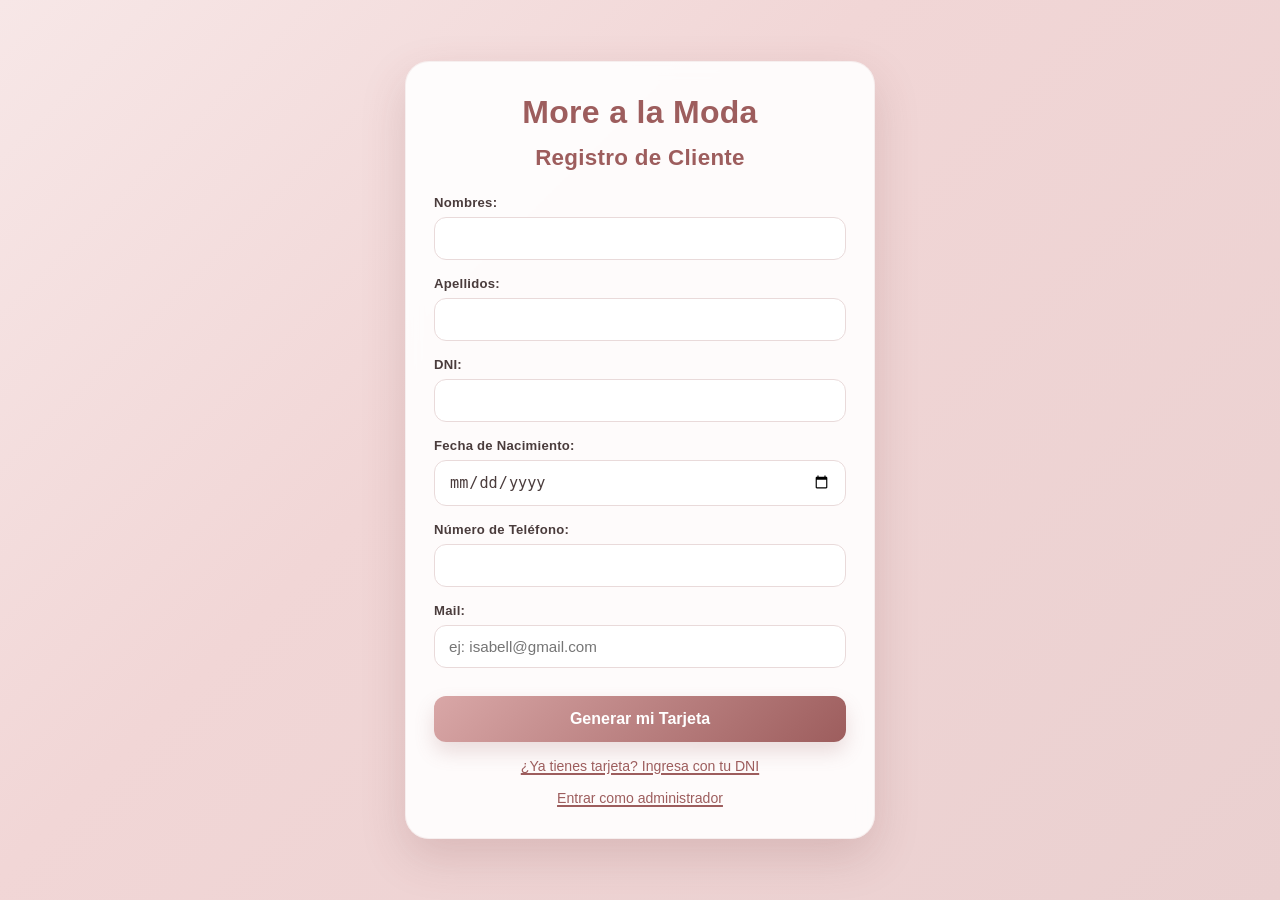
<file: index.html>
<!DOCTYPE html>
<html lang="es">

<head>
    <meta charset="UTF-8">
    <meta name="viewport" content="width=device-width, initial-scale=1.0">
    <title>More a la Moda - Tarjeta de Fidelización</title>
    <style>
        :root {
            --rosa-viejo: #d9a7a7;
            --rosa-oscuro: #9d5d5d;
            --rosa-robusto: #7a3d3d;
            --rojo-labial: #d91d36;
            --blanco: #fffdfd;
            --gris-claro: #f9f2f2;
            --gris-texto: #4a3c3c;
            --gris-suave: #e9dada;
            --sombra: rgba(122, 61, 61, 0.18);
        }

        * {
            box-sizing: border-box;
        }

        body {
            font-family: 'Segoe UI', Tahoma, Geneva, Verdana, sans-serif;
            background: linear-gradient(135deg, #f7e7e7 0%, #f1d6d6 40%, #ead0d0 100%);
            margin: 0;
            padding: 24px;
            display: flex;
            justify-content: center;
            align-items: center;
            min-height: 100vh;
            color: var(--gris-texto);
        }

        .container {
            background: rgba(255, 255, 255, 0.9);
            backdrop-filter: blur(8px);
            padding: 32px 28px;
            border-radius: 24px;
            box-shadow: 0 18px 45px var(--sombra);
            width: 100%;
            max-width: 470px;
            box-sizing: border-box;
            border: 1px solid rgba(157, 93, 93, 0.08);
        }

        h2,
        h3 {
            color: var(--rosa-oscuro);
            text-align: center;
            margin: 0 0 14px;
            letter-spacing: 0.3px;
        }

        h2 {
            font-size: 2rem;
            font-weight: 700;
        }

        h3 {
            font-size: 1.4rem;
            margin-bottom: 24px;
        }

        .form-group {
            margin-bottom: 16px;
        }

        label {
            display: block;
            margin-bottom: 7px;
            color: var(--gris-texto);
            font-weight: 700;
            font-size: 0.82rem;
            letter-spacing: 0.02em;
        }

        input,
        select {
            width: 100%;
            padding: 12px 14px;
            border: 1.5px solid var(--gris-suave);
            border-radius: 12px;
            box-sizing: border-box;
            font-size: 0.95rem;
            background: #fff;
            color: var(--gris-texto);
            transition: border-color 0.2s ease, box-shadow 0.2s ease, transform 0.2s ease;
        }

        input:focus,
        select:focus {
            outline: none;
            border-color: var(--rosa-viejo);
            box-shadow: 0 0 0 4px rgba(217, 167, 167, 0.18);
        }

        button {
            width: 100%;
            padding: 14px 18px;
            background: linear-gradient(135deg, var(--rosa-viejo) 0%, var(--rosa-oscuro) 100%);
            color: white;
            border: none;
            border-radius: 12px;
            font-size: 1rem;
            font-weight: 700;
            cursor: pointer;
            transition: transform 0.2s ease, box-shadow 0.2s ease, filter 0.2s ease;
            margin-top: 12px;
            box-shadow: 0 10px 20px rgba(157, 93, 93, 0.2);
        }

        button:hover {
            filter: brightness(1.03);
            transform: translateY(-1px);
        }

        button:active {
            transform: translateY(0);
        }

        .card {
            background: linear-gradient(135deg, #d9a7a7 0%, #b97a7a 55%, #986d6d 100%);
            color: white;
            padding: 22px 20px 18px;
            border-radius: 18px;
            margin-top: 20px;
            box-shadow: 0 18px 32px rgba(122, 61, 61, 0.18);
            border: 1px solid rgba(255, 255, 255, 0.15);
        }

        .card-header {
            display: flex;
            justify-content: space-between;
            align-items: center;
            border-bottom: 2px solid rgba(255, 255, 255, 0.32);
            padding-bottom: 12px;
            margin-bottom: 16px;
            gap: 12px;
        }

        .card-header h3 {
            color: white;
            font-size: 1.2rem;
            margin: 0;
        }

        .card-header small {
            display: block;
            opacity: 0.9;
            margin-top: 2px;
            font-size: 0.7rem;
            letter-spacing: 0.08em;
            text-transform: uppercase;
        }

        .card-header strong {
            font-size: 0.9rem;
            white-space: nowrap;
        }

        .card p {
            margin: 10px 0;
            font-size: 0.95rem;
        }

        .stamps-container {
            display: flex;
            justify-content: space-between;
            align-items: center;
            margin-top: 24px;
            background: rgba(255, 255, 255, 0.15);
            border: 1px solid rgba(255, 255, 255, 0.15);
            padding: 16px 14px;
            border-radius: 14px;
            gap: 8px;
        }

        .stamp {
            width: 42px;
            height: 42px;
            border: 2px dashed rgba(255, 255, 255, 0.85);
            border-radius: 50%;
            display: flex;
            justify-content: center;
            align-items: center;
            font-size: 1.1rem;
            background: rgba(255, 255, 255, 0.08);
            transition: all 0.2s ease;
        }

        .stamp.active {
            border: 2px solid var(--rojo-labial);
            background: rgba(255, 255, 255, 0.96);
            box-shadow: 0 0 0 3px rgba(217, 29, 54, 0.12);
        }

        .stamp-summary {
            margin: 14px 0 0;
            text-align: center;
            font-size: 0.9rem;
        }

        .hidden {
            display: none;
        }

        .switch-link {
            text-align: center;
            margin-top: 16px;
            font-size: 0.88rem;
            color: var(--rosa-oscuro);
            cursor: pointer;
            text-decoration: underline;
            text-decoration-thickness: 1.5px;
            text-underline-offset: 2px;
        }

        .switch-link:hover {
            color: var(--rosa-robusto);
        }
    </style>
</head>

<body>

    <div class="container">
        <!-- VISTA 1: REGISTRO CLIENTE -->
        <div id="view-register">
            <h2>More a la Moda</h2>
            <h3>Registro de Cliente</h3>
            <form id="form-register">
                <div class="form-group">
                    <label>Nombres:</label>
                    <input type="text" id="reg-nombre" required>
                </div>
                <div class="form-group">
                    <label>Apellidos:</label>
                    <input type="text" id="reg-apellido" required>
                </div>
                <div class="form-group">
                    <label>DNI:</label>
                    <input type="text" id="reg-dni" required>
                </div>
                <div class="form-group">
                    <label>Fecha de Nacimiento:</label>
                    <input type="date" id="reg-nacimiento" required>
                </div>
                <div class="form-group">
                    <label>Número de Teléfono:</label>
                    <input type="tel" id="reg-telefono" required>
                </div>
                <div class="form-group">
                    <label>Mail:</label>
                    <input type="text" id="reg-mail" inputmode="email" placeholder="ej: isabell@gmail.com" required>
                </div>
                <button type="submit">Generar mi Tarjeta</button>
            </form>
            <div class="switch-link" onclick="showView('view-login')">¿Ya tienes tarjeta? Ingresa con tu DNI</div>
            <div class="switch-link" onclick="showView('view-admin')">Entrar como administrador</div>
        </div>

        <!-- VISTA 2: LOGIN CLIENTE (POR DNI) -->
        <div id="view-login" class="hidden">
            <h2>More a la Moda</h2>
            <h3>Consultar mi Tarjeta</h3>
            <div class="form-group">
                <label>Ingresa tu DNI:</label>
                <input type="text" id="login-dni">
            </div>
            <button onclick="consultarCliente()">Ver Tarjeta</button>
            <div class="switch-link" onclick="showView('view-register')">Registrarse por primera vez</div>
        </div>

        <!-- VISTA 3: TARJETA VIRTUAL DEL CLIENTE -->
        <div id="view-card" class="hidden">
            <div class="card">
                <div class="card-header">
                    <div>
                        <h3 style="margin:0; color:white;">More a la Moda</h3>
                        <small>Tarjeta de Fidelización</small>
                    </div>
                    <div><strong>N°: <span id="card-num">------</span></strong></div>
                </div>
                <div>
                    <p><strong>Cliente:</strong> <span id="card-nombre-completo"></span></p>
                    <p><strong>DNI:</strong> <span id="card-dni"></span></p>
                </div>
                <div class="stamps-container">
                    <div class="stamp" id="s1"></div>
                    <div class="stamp" id="s2"></div>
                    <div class="stamp" id="s3"></div>
                    <div class="stamp" id="s4"></div>
                    <div class="stamp" id="s5"></div>
                </div>
                <p class="stamp-summary"><strong>Sellos acumulados:</strong> <span id="card-total-sellos">0 de 5</span>
                </p>
                <p><strong>Descuentos obtenidos:</strong> <span id="card-descuentos">0</span></p>
                <p><strong>Última fecha de compra:</strong> <span id="card-ultima-compra">Sin compras registradas</span>
                </p>
            </div>
            <button onclick="showView('view-login')" style="background-color: #666;">Volver</button>
        </div>

        <!-- VISTA 4: PANEL ADMINISTRADOR -->
        <div id="view-admin" class="hidden">
            <h2>Panel de Administrador</h2>
            <div id="admin-login-box">
                <div class="form-group">
                    <label for="admin-dni">DNI:</label>
                    <input type="text" id="admin-dni" inputmode="numeric" autocomplete="username" required>
                </div>
                <div class="form-group">
                    <label for="admin-pass">Contraseña:</label>
                    <input type="password" id="admin-pass" autocomplete="current-password" required>
                </div>
                <button onclick="verificarAdmin()">Ingresar</button>
            </div>
            <div id="admin-panel-box" class="hidden">
                <h3>Otorgar Sellos</h3>
                <div class="form-group">
                    <label for="admin-buscar-dni">Buscar cliente por DNI:</label>
                    <input type="search" id="admin-buscar-dni" inputmode="numeric" autocomplete="off"
                        placeholder="Escribe el DNI">
                </div>
                <div class="form-group">
                    <label for="admin-cliente">Selecciona el cliente:</label>
                    <select id="admin-cliente">
                        <option value="">Cargando clientes...</option>
                    </select>
                </div>
                <div id="admin-estampas">
                    <p id="admin-sello-cliente">Elige un cliente para ver sus estampas.</p>
                    <div class="stamps-container" role="group" aria-label="Estampas del cliente">
                        <div class="stamp" id="admin-s1"></div>
                        <div class="stamp" id="admin-s2"></div>
                        <div class="stamp" id="admin-s3"></div>
                        <div class="stamp" id="admin-s4"></div>
                        <div class="stamp" id="admin-s5"></div>
                    </div>
                    <p class="stamp-summary"><strong>Sellos acumulados:</strong> <span id="admin-total-sellos">0 de
                            5</span></p>
                    <p><strong>Descuentos obtenidos:</strong> <span id="admin-descuentos">0</span></p>
                    <p><strong>Última fecha de compra:</strong> <span id="admin-ultima-compra">Sin compras
                            registradas</span></p>
                </div>
                <button id="admin-agregar-sello" onclick="guardarSello()">Agregar siguiente estampado</button>
                <p id="admin-sello-mensaje" class="hidden" role="status" aria-live="polite"></p>
            </div>
            <div class="switch-link" onclick="showView('view-register')">Cerrar sesión / Volver</div>
        </div>
    </div>

    <script>
        const URL_API = 'https://script.google.com/macros/s/AKfycbwPDgBZFTWc6-x6RL-JljXI58GcvlplTe2RmiU0BYxi1X2SBGFINT8YmhgzHduPCyv4/exec';
        const URL_TARJETA_PUBLICA = '';
        const STORAGE_KEY = 'more_a_la_moda_clientes';
        const TOTAL_SELLOS = 5;
        let dniAdminSesion = '';
        let claveAdminSesion = '';
        let clientesAdmin = [];

        function obtenerUrlTarjeta() {
            if (URL_TARJETA_PUBLICA.trim()) {
                return URL_TARJETA_PUBLICA.trim();
            }

            if (window.location.protocol !== 'http:' && window.location.protocol !== 'https:') {
                return '';
            }

            const url = new URL(window.location.href);
            url.search = '';
            url.hash = '';
            return url.toString();
        }

        function getLocalClientes() {
            const datos = localStorage.getItem(STORAGE_KEY);
            return datos ? JSON.parse(datos) : [];
        }

        function saveLocalClientes(clientes) {
            localStorage.setItem(STORAGE_KEY, JSON.stringify(clientes));
        }

        function getLocalClienteByDni(dni) {
            return getLocalClientes().find(cliente => String(cliente.dni) === String(dni));
        }

        function generateLocalClientNumber() {
            const clientes = getLocalClientes();
            let numero = '';
            do {
                numero = String(Math.floor(100000 + Math.random() * 900000));
            } while (clientes.some(cliente => cliente.numeroCliente === numero));
            return numero;
        }

        function registrarLocalCliente(payload) {
            const clientes = getLocalClientes();
            const dni = String(payload.dni || '').trim();

            if (clientes.some(cliente => String(cliente.dni) === dni)) {
                return { success: false, message: 'El DNI ya se encuentra registrado.' };
            }

            const nuevoCliente = {
                numeroCliente: generateLocalClientNumber(),
                nombre: String(payload.nombre || '').trim(),
                apellido: String(payload.apellido || '').trim(),
                dni: dni,
                nacimiento: payload.nacimiento || '',
                telefono: String(payload.telefono || '').trim(),
                mail: String(payload.mail || '').trim(),
                sellos: [0, 0, 0, 0, 0]
            };

            clientes.push(nuevoCliente);
            saveLocalClientes(clientes);
            return { success: true, cliente: nuevoCliente, emailEnviado: false };
        }

        function consultarLocalCliente(dni) {
            const cliente = getLocalClienteByDni(dni);
            return cliente ? { success: true, cliente } : { success: false, message: 'Cliente no encontrado' };
        }

        function actualizarLocalSello(dni) {
            const clientes = getLocalClientes();
            const index = clientes.findIndex(cliente => String(cliente.dni) === String(dni));

            if (index === -1) {
                return { success: false, message: 'Cliente no encontrado' };
            }

            const cliente = clientes[index];
            const siguienteSello = cliente.sellos.findIndex(sello =>
                !(sello === true || String(sello).toLowerCase() === 'true' || Number(sello) === 1)
            );

            if (siguienteSello === -1) {
                return { success: true, completo: true, estampaAgregada: false, cliente };
            }

            cliente.sellos[siguienteSello] = 1;
            saveLocalClientes(clientes);
            return {
                success: true,
                completo: siguienteSello + 1 === TOTAL_SELLOS,
                estampaAgregada: true,
                emailEnviado: false,
                cliente
            };
        }

        function showView(viewId) {
            document.getElementById('view-register').classList.add('hidden');
            document.getElementById('view-login').classList.add('hidden');
            document.getElementById('view-card').classList.add('hidden');
            document.getElementById('view-admin').classList.add('hidden');
            document.getElementById(viewId).classList.remove('hidden');

            if (viewId === 'view-admin') {
                dniAdminSesion = '';
                claveAdminSesion = '';
                clientesAdmin = [];
                document.getElementById('admin-login-box').classList.remove('hidden');
                document.getElementById('admin-panel-box').classList.add('hidden');
                document.getElementById('admin-dni').value = '';
                document.getElementById('admin-pass').value = '';
                document.getElementById('admin-buscar-dni').value = '';
                document.getElementById('admin-cliente').innerHTML = '<option value="">Inicia sesión para cargar clientes</option>';
                document.getElementById('admin-sello-cliente').textContent = 'Elige un cliente para ver sus estampas.';
                mostrarSellosAdmin([]);
                document.getElementById('admin-sello-mensaje').classList.add('hidden');
                document.getElementById('admin-sello-mensaje').textContent = '';
            }
        }

        function mostrarTarjeta(cliente) {
            if (!cliente) return;

            document.getElementById('card-num').innerText = cliente.numeroCliente || '------';
            document.getElementById('card-nombre-completo').innerText = (cliente.nombre || '') + ' ' + (cliente.apellido || '');
            document.getElementById('card-dni').innerText = cliente.dni || '';

            let totalSellos = 0;
            for (let i = 1; i <= 5; i++) {
                const stampEl = document.getElementById('s' + i);
                const valorSello = cliente.sellos?.[i - 1];
                const activo = valorSello === true || String(valorSello).toLowerCase() === 'true' || Number(valorSello) === 1;
                stampEl.classList.toggle('active', activo);
                stampEl.textContent = activo ? '💋' : '';
                if (activo) totalSellos++;
            }

            document.getElementById('card-total-sellos').innerText = `${totalSellos} de 5`;
            document.getElementById('card-descuentos').textContent = cliente.descuentosObtenidos || 0;
            document.getElementById('card-ultima-compra').textContent = formatearFechaCompra(cliente.ultimaCompra);
            showView('view-card');
        }

        function formatearFechaCompra(valor) {
            if (!valor) return 'Sin compras registradas';
            const fecha = new Date(valor);
            if (Number.isNaN(fecha.getTime())) return String(valor);
            return new Intl.DateTimeFormat('es-AR', { dateStyle: 'medium' }).format(fecha);
        }

        function mostrarSellosAdmin(sellos) {
            let totalSellos = 0;
            for (let i = 1; i <= TOTAL_SELLOS; i++) {
                const stampEl = document.getElementById('admin-s' + i);
                const valorSello = sellos?.[i - 1];
                const activo = valorSello === true || String(valorSello).toLowerCase() === 'true' || Number(valorSello) === 1;
                stampEl.classList.toggle('active', activo);
                stampEl.textContent = activo ? '💋' : '';
                stampEl.setAttribute('aria-label', `Estampa ${i}: ${activo ? 'sumada' : 'pendiente'}`);
                if (activo) totalSellos++;
            }

            document.getElementById('admin-total-sellos').textContent = `${totalSellos} de ${TOTAL_SELLOS}`;
        }

        function mostrarSellosClienteSeleccionado() {
            const numeroCliente = document.getElementById('admin-cliente').value;
            const cliente = clientesAdmin.find(item => item.numeroCliente === numeroCliente);
            document.getElementById('admin-sello-cliente').textContent = cliente
                ? `Estampas de ${cliente.nombre} ${cliente.apellido} · N° ${cliente.numeroCliente}`
                : 'Elige un cliente para ver sus estampas.';
            mostrarSellosAdmin(cliente ? cliente.sellos : []);
            document.getElementById('admin-descuentos').textContent = cliente ? cliente.descuentosObtenidos || 0 : '0';
            document.getElementById('admin-ultima-compra').textContent = formatearFechaCompra(cliente && cliente.ultimaCompra);
        }

        function filtrarClientesAdmin() {
            const busqueda = document.getElementById('admin-buscar-dni').value.trim();
            const selector = document.getElementById('admin-cliente');
            const coincidencias = clientesAdmin.filter(cliente => String(cliente.dni || '').includes(busqueda));

            selector.innerHTML = `<option value="">${coincidencias.length ? 'Selecciona un cliente' : 'No hay clientes con ese DNI'}</option>`;
            coincidencias.forEach(cliente => {
                const option = document.createElement('option');
                option.value = cliente.numeroCliente;
                option.textContent = `${cliente.apellido}, ${cliente.nombre} · DNI ${cliente.dni} · N° ${cliente.numeroCliente}`;
                selector.appendChild(option);
            });

            const coincidenciaExacta = coincidencias.filter(cliente => String(cliente.dni || '') === busqueda);
            if (busqueda && coincidenciaExacta.length === 1) {
                selector.value = coincidenciaExacta[0].numeroCliente;
            }
            mostrarSellosClienteSeleccionado();
        }

        async function registrarClienteConFallback(payload) {
            if (!URL_API || !URL_API.startsWith('http')) {
                return registrarLocalCliente(payload);
            }

            try {
                const response = await fetch(URL_API, {
                    method: 'POST',
                    headers: { 'Content-Type': 'text/plain;charset=utf-8' },
                    body: JSON.stringify(payload)
                });

                if (!response.ok) {
                    throw new Error('HTTP no OK');
                }

                const data = await response.json();
                return data;
            } catch (error) {
                console.warn('Fallo en Google Sheets, usando almacenamiento local:', error);
                return registrarLocalCliente(payload);
            }
        }

        async function consultarClienteConFallback(dni) {
            if (!URL_API || !URL_API.startsWith('http')) {
                return consultarLocalCliente(dni);
            }

            try {
                const response = await fetch(`${URL_API}?accion=consultar&dni=${encodeURIComponent(dni)}`);
                if (!response.ok) {
                    throw new Error('HTTP no OK');
                }

                const data = await response.json();
                return data;
            } catch (error) {
                console.warn('Fallo al consultar Google Sheets, usando almacenamiento local:', error);
                return consultarLocalCliente(dni);
            }
        }

        async function solicitarAdmin(payload) {
            const response = await fetch(URL_API, {
                method: 'POST',
                headers: { 'Content-Type': 'text/plain;charset=utf-8' },
                body: JSON.stringify(payload)
            });

            if (!response.ok) {
                throw new Error('No se pudo conectar con el servidor.');
            }

            return response.json();
        }

        document.getElementById('form-register').addEventListener('submit', async function (e) {
            e.preventDefault();

            const payload = {
                accion: 'registrar',
                nombre: document.getElementById('reg-nombre').value.trim(),
                apellido: document.getElementById('reg-apellido').value.trim(),
                dni: document.getElementById('reg-dni').value.trim(),
                nacimiento: document.getElementById('reg-nacimiento').value,
                telefono: document.getElementById('reg-telefono').value.trim(),
                mail: document.getElementById('reg-mail').value.trim(),
                urlTarjeta: obtenerUrlTarjeta()
            };

            const data = await registrarClienteConFallback(payload);

            if (data.success) {
                let mensaje = '¡Registro exitoso! Tu tarjeta ha sido creada.';
                if (data.emailEnviado === true) {
                    mensaje += ' Te enviamos un correo de bienvenida.';
                    if (data.enlaceIncluido === false) {
                        mensaje += ' Falta configurar la URL pública para incluir el enlace a la tarjeta.';
                    }
                } else if (data.emailEnviado === false) {
                    mensaje += ' No se pudo enviar el correo de bienvenida.';
                }
                alert(mensaje);
                mostrarTarjeta(data.cliente);
                this.reset();
            } else {
                alert('Error: ' + (data.message || 'No se pudo registrar'));
            }
        });

        async function consultarCliente() {
            const dni = document.getElementById('login-dni').value.trim();
            if (!dni) {
                alert('Por favor ingresa tu DNI');
                return;
            }

            const data = await consultarClienteConFallback(dni);

            if (data.success) {
                mostrarTarjeta(data.cliente);
            } else {
                alert('Cliente no encontrado con ese DNI.');
            }
        }

        async function verificarAdmin() {
            const dni = document.getElementById('admin-dni').value.trim();
            const clave = document.getElementById('admin-pass').value;

            if (!dni || !clave) {
                alert('Ingresa el DNI y la contraseña de administrador.');
                return;
            }

            try {
                const data = await solicitarAdmin({ accion: 'listarClientesAdmin', dniAdmin: dni, claveAdmin: clave });
                if (!data.success) {
                    throw new Error(data.message || 'No se pudo validar el acceso.');
                }

                dniAdminSesion = dni;
                claveAdminSesion = clave;
                clientesAdmin = data.clientes;
                const selector = document.getElementById('admin-cliente');
                selector.onchange = mostrarSellosClienteSeleccionado;
                document.getElementById('admin-buscar-dni').oninput = filtrarClientesAdmin;

                document.getElementById('admin-login-box').classList.add('hidden');
                document.getElementById('admin-panel-box').classList.remove('hidden');
                document.getElementById('admin-sello-mensaje').classList.add('hidden');
                filtrarClientesAdmin();
            } catch (error) {
                alert(error.message || 'No se pudo validar el acceso.');
            }
        }

        async function guardarSello() {
            const selector = document.getElementById('admin-cliente');
            const numeroCliente = selector.value;
            const mensaje = document.getElementById('admin-sello-mensaje');

            if (!numeroCliente) {
                alert('Selecciona un cliente.');
                return;
            }

            let data;
            const botonAgregar = document.getElementById('admin-agregar-sello');
            botonAgregar.disabled = true;
            try {
                data = await solicitarAdmin({
                    accion: 'actualizarSello',
                    numeroCliente,
                    dniAdmin: dniAdminSesion,
                    claveAdmin: claveAdminSesion,
                    urlTarjeta: obtenerUrlTarjeta()
                });
            } catch (error) {
                alert(error.message || 'No se pudo actualizar el sello.');
                return;
            } finally {
                botonAgregar.disabled = false;
            }

            if (data.success) {
                const clienteActual = clientesAdmin.find(cliente => cliente.numeroCliente === numeroCliente);
                if (clienteActual) {
                    clienteActual.sellos = data.cliente.sellos;
                    clienteActual.descuentosObtenidos = data.cliente.descuentosObtenidos;
                    clienteActual.ultimaCompra = data.cliente.ultimaCompra;
                }
                mostrarSellosClienteSeleccionado();

                const totalSellos = data.cliente.sellos.filter(sello =>
                    sello === true || String(sello).toLowerCase() === 'true' || Number(sello) === 1
                ).length;
                if (data.descuentoAcreditado) {
                    mensaje.textContent = `¡Descuento del 10% acreditado! Se reiniciaron las estampas para comenzar un nuevo ciclo. Descuentos acumulados: ${data.cliente.descuentosObtenidos}.`;
                } else if (data.estampaAgregada === false && data.completo) {
                    mensaje.textContent = `Este cliente ya tiene la totalidad de los ${TOTAL_SELLOS} estampados de labios.`;
                } else {
                    mensaje.textContent = `Estampado agregado. El cliente tiene ${totalSellos} de ${TOTAL_SELLOS}.`;
                }
                if (data.emailEnviado === true) {
                    mensaje.textContent += data.descuentoAcreditado
                        ? ' Se envió el correo de felicitación.'
                        : ' Se envió un correo al cliente.';
                    if (data.enlaceIncluido === false) {
                        mensaje.textContent += ' Falta configurar la URL pública para incluir el enlace.';
                    }
                } else if (data.emailEnviado === false) {
                    mensaje.textContent += ' No se pudo enviar el correo al cliente.';
                } else {
                    mensaje.textContent += ' El servidor no informó el estado del correo; revisa el despliegue de Apps Script.';
                }
                mensaje.classList.remove('hidden');
            } else {
                alert('No se pudo actualizar: ' + (data.message || 'Cliente no encontrado'));
            }
        }
    </script>
</body>

</html>
</file>
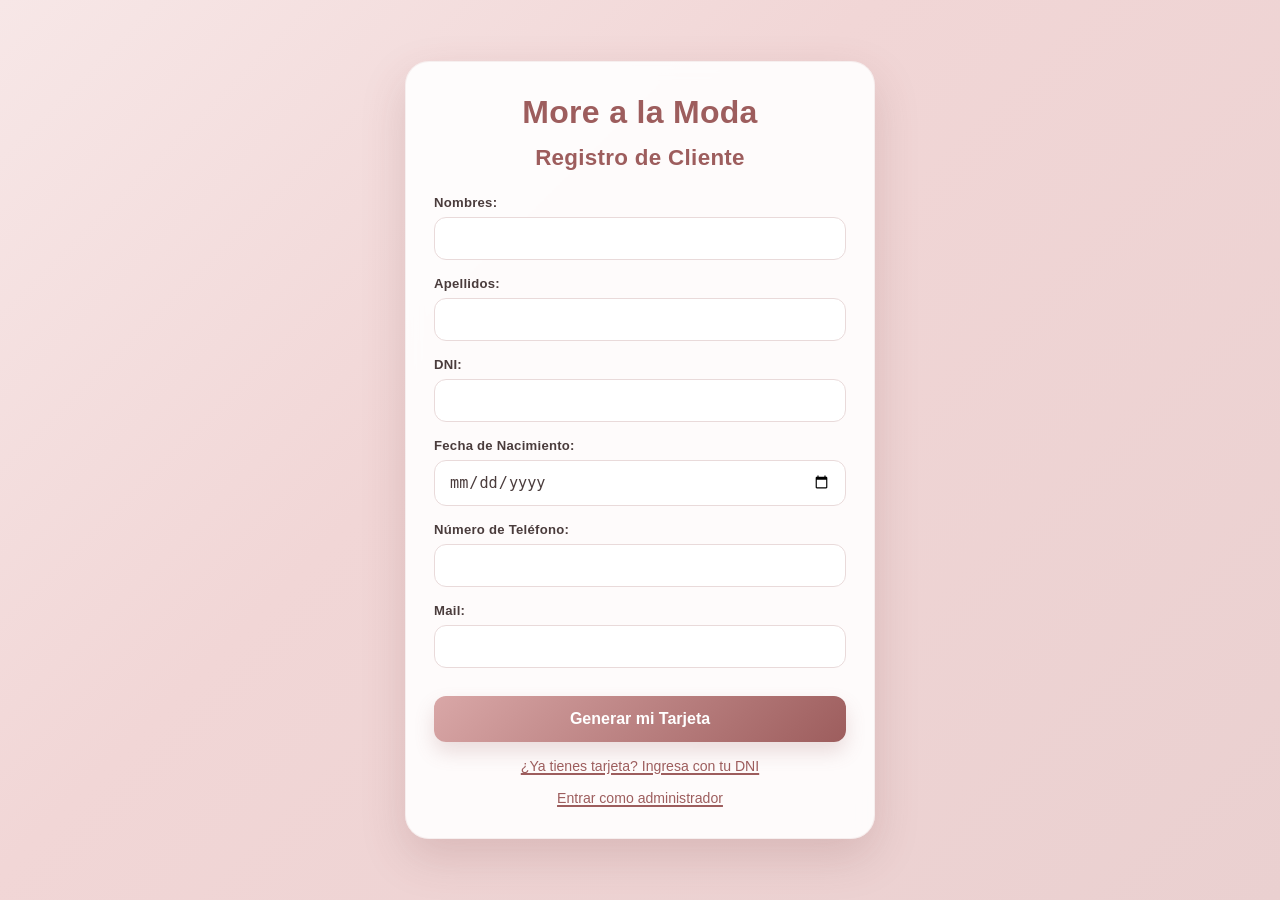
<file: fidelizacion-cliente/index.html>
<!DOCTYPE html>
<html lang="es">

<head>
    <meta charset="UTF-8">
    <meta name="viewport" content="width=device-width, initial-scale=1.0">
    <title>More a la Moda - Tarjeta de Fidelización</title>
    <style>
        :root {
            --rosa-viejo: #d9a7a7;
            --rosa-oscuro: #9d5d5d;
            --rosa-robusto: #7a3d3d;
            --rojo-labial: #d91d36;
            --blanco: #fffdfd;
            --gris-claro: #f9f2f2;
            --gris-texto: #4a3c3c;
            --gris-suave: #e9dada;
            --sombra: rgba(122, 61, 61, 0.18);
        }

        * {
            box-sizing: border-box;
        }

        body {
            font-family: 'Segoe UI', Tahoma, Geneva, Verdana, sans-serif;
            background: linear-gradient(135deg, #f7e7e7 0%, #f1d6d6 40%, #ead0d0 100%);
            margin: 0;
            padding: 24px;
            display: flex;
            justify-content: center;
            align-items: center;
            min-height: 100vh;
            color: var(--gris-texto);
        }

        .container {
            background: rgba(255, 255, 255, 0.9);
            backdrop-filter: blur(8px);
            padding: 32px 28px;
            border-radius: 24px;
            box-shadow: 0 18px 45px var(--sombra);
            width: 100%;
            max-width: 470px;
            box-sizing: border-box;
            border: 1px solid rgba(157, 93, 93, 0.08);
        }

        h2,
        h3 {
            color: var(--rosa-oscuro);
            text-align: center;
            margin: 0 0 14px;
            letter-spacing: 0.3px;
        }

        h2 {
            font-size: 2rem;
            font-weight: 700;
        }

        h3 {
            font-size: 1.4rem;
            margin-bottom: 24px;
        }

        .form-group {
            margin-bottom: 16px;
        }

        label {
            display: block;
            margin-bottom: 7px;
            color: var(--gris-texto);
            font-weight: 700;
            font-size: 0.82rem;
            letter-spacing: 0.02em;
        }

        input {
            width: 100%;
            padding: 12px 14px;
            border: 1.5px solid var(--gris-suave);
            border-radius: 12px;
            box-sizing: border-box;
            font-size: 0.95rem;
            background: #fff;
            color: var(--gris-texto);
            transition: border-color 0.2s ease, box-shadow 0.2s ease, transform 0.2s ease;
        }

        input:focus {
            outline: none;
            border-color: var(--rosa-viejo);
            box-shadow: 0 0 0 4px rgba(217, 167, 167, 0.18);
        }

        button {
            width: 100%;
            padding: 14px 18px;
            background: linear-gradient(135deg, var(--rosa-viejo) 0%, var(--rosa-oscuro) 100%);
            color: white;
            border: none;
            border-radius: 12px;
            font-size: 1rem;
            font-weight: 700;
            cursor: pointer;
            transition: transform 0.2s ease, box-shadow 0.2s ease, filter 0.2s ease;
            margin-top: 12px;
            box-shadow: 0 10px 20px rgba(157, 93, 93, 0.2);
        }

        button:hover {
            filter: brightness(1.03);
            transform: translateY(-1px);
        }

        button:active {
            transform: translateY(0);
        }

        .card {
            background: linear-gradient(135deg, #d9a7a7 0%, #b97a7a 55%, #986d6d 100%);
            color: white;
            padding: 22px 20px 18px;
            border-radius: 18px;
            margin-top: 20px;
            box-shadow: 0 18px 32px rgba(122, 61, 61, 0.18);
            border: 1px solid rgba(255, 255, 255, 0.15);
        }

        .card-header {
            display: flex;
            justify-content: space-between;
            align-items: center;
            border-bottom: 2px solid rgba(255, 255, 255, 0.32);
            padding-bottom: 12px;
            margin-bottom: 16px;
            gap: 12px;
        }

        .card-header h3 {
            color: white;
            font-size: 1.2rem;
            margin: 0;
        }

        .card-header small {
            display: block;
            opacity: 0.9;
            margin-top: 2px;
            font-size: 0.7rem;
            letter-spacing: 0.08em;
            text-transform: uppercase;
        }

        .card-header strong {
            font-size: 0.9rem;
            white-space: nowrap;
        }

        .card p {
            margin: 10px 0;
            font-size: 0.95rem;
        }

        .stamps-container {
            display: flex;
            justify-content: space-between;
            align-items: center;
            margin-top: 24px;
            background: rgba(255, 255, 255, 0.15);
            border: 1px solid rgba(255, 255, 255, 0.15);
            padding: 16px 14px;
            border-radius: 14px;
            gap: 8px;
        }

        .stamp {
            width: 42px;
            height: 42px;
            border: 2px dashed rgba(255, 255, 255, 0.85);
            border-radius: 50%;
            display: flex;
            justify-content: center;
            align-items: center;
            font-size: 1.1rem;
            background: rgba(255, 255, 255, 0.08);
            transition: all 0.2s ease;
        }

        .stamp.active {
            border: 2px solid var(--rojo-labial);
            background: rgba(255, 255, 255, 0.96);
            box-shadow: 0 0 0 3px rgba(217, 29, 54, 0.12);
        }

        .stamp-summary {
            margin: 14px 0 0;
            text-align: center;
            font-size: 0.9rem;
        }

        .hidden {
            display: none;
        }

        .switch-link {
            text-align: center;
            margin-top: 16px;
            font-size: 0.88rem;
            color: var(--rosa-oscuro);
            cursor: pointer;
            text-decoration: underline;
            text-decoration-thickness: 1.5px;
            text-underline-offset: 2px;
        }

        .switch-link:hover {
            color: var(--rosa-robusto);
        }
    </style>
</head>

<body>

    <div class="container">
        <!-- VISTA 1: REGISTRO CLIENTE -->
        <div id="view-register">
            <h2>More a la Moda</h2>
            <h3>Registro de Cliente</h3>
            <form id="form-register">
                <div class="form-group">
                    <label>Nombres:</label>
                    <input type="text" id="reg-nombre" required>
                </div>
                <div class="form-group">
                    <label>Apellidos:</label>
                    <input type="text" id="reg-apellido" required>
                </div>
                <div class="form-group">
                    <label>DNI:</label>
                    <input type="text" id="reg-dni" required>
                </div>
                <div class="form-group">
                    <label>Fecha de Nacimiento:</label>
                    <input type="date" id="reg-nacimiento" required>
                </div>
                <div class="form-group">
                    <label>Número de Teléfono:</label>
                    <input type="tel" id="reg-telefono" required>
                </div>
                <div class="form-group">
                    <label>Mail:</label>
                    <input type="email" id="reg-mail" required>
                </div>
                <button type="submit">Generar mi Tarjeta</button>
            </form>
            <div class="switch-link" onclick="showView('view-login')">¿Ya tienes tarjeta? Ingresa con tu DNI</div>
            <div class="switch-link" onclick="showView('view-admin')">Entrar como administrador</div>
        </div>

        <!-- VISTA 2: LOGIN CLIENTE (POR DNI) -->
        <div id="view-login" class="hidden">
            <h2>More a la Moda</h2>
            <h3>Consultar mi Tarjeta</h3>
            <div class="form-group">
                <label>Ingresa tu DNI:</label>
                <input type="text" id="login-dni">
            </div>
            <button onclick="consultarCliente()">Ver Tarjeta</button>
            <div class="switch-link" onclick="showView('view-register')">Registrarse por primera vez</div>
        </div>

        <!-- VISTA 3: TARJETA VIRTUAL DEL CLIENTE -->
        <div id="view-card" class="hidden">
            <div class="card">
                <div class="card-header">
                    <div>
                        <h3 style="margin:0; color:white;">More a la Moda</h3>
                        <small>Tarjeta de Fidelización</small>
                    </div>
                    <div><strong>N°: <span id="card-num">------</span></strong></div>
                </div>
                <div>
                    <p><strong>Cliente:</strong> <span id="card-nombre-completo"></span></p>
                    <p><strong>DNI:</strong> <span id="card-dni"></span></p>
                </div>
                <div class="stamps-container">
                    <div class="stamp" id="s1"></div>
                    <div class="stamp" id="s2"></div>
                    <div class="stamp" id="s3"></div>
                    <div class="stamp" id="s4"></div>
                    <div class="stamp" id="s5"></div>
                </div>
                <p class="stamp-summary"><strong>Sellos acumulados:</strong> <span id="card-total-sellos">0 de 5</span>
                </p>
            </div>
            <button onclick="showView('view-login')" style="background-color: #666;">Volver</button>
        </div>

        <!-- VISTA 4: PANEL ADMINISTRADOR -->
        <div id="view-admin" class="hidden">
            <h2>Panel de Administrador</h2>
            <div id="admin-login-box">
                <div class="form-group">
                    <label>Contraseña:</label>
                    <input type="password" id="admin-pass">
                </div>
                <button onclick="verificarAdmin()">Ingresar</button>
            </div>
            <div id="admin-panel-box" class="hidden">
                <h3>Otorgar Sellos</h3>
                <div class="form-group">
                    <label>DNI del Cliente a modificar:</label>
                    <input type="text" id="admin-dni-cliente">
                </div>
                <button onclick="guardarSello()">Agregar siguiente estampado</button>
                <p id="admin-sello-mensaje" class="hidden" role="status" aria-live="polite"></p>
            </div>
            <div class="switch-link" onclick="showView('view-register')">Cerrar sesión / Volver</div>
        </div>
    </div>

    <script>
        const URL_API = 'https://script.google.com/macros/s/AKfycbzhEieKvDLeakU3t4b-QTzgqBDUxZpaBreHPXqoj6dfcJiiTdMbeI0CbeuWIB-IKHUcxA/exec';
        const URL_TARJETA_PUBLICA = '';
        const STORAGE_KEY = 'more_a_la_moda_clientes';
        const TOTAL_SELLOS = 5;

        function obtenerUrlTarjeta() {
            if (URL_TARJETA_PUBLICA.trim()) {
                return URL_TARJETA_PUBLICA.trim();
            }

            if (window.location.protocol !== 'http:' && window.location.protocol !== 'https:') {
                return '';
            }

            const url = new URL(window.location.href);
            url.search = '';
            url.hash = '';
            return url.toString();
        }

        function getLocalClientes() {
            const datos = localStorage.getItem(STORAGE_KEY);
            return datos ? JSON.parse(datos) : [];
        }

        function saveLocalClientes(clientes) {
            localStorage.setItem(STORAGE_KEY, JSON.stringify(clientes));
        }

        function getLocalClienteByDni(dni) {
            return getLocalClientes().find(cliente => String(cliente.dni) === String(dni));
        }

        function generateLocalClientNumber() {
            const clientes = getLocalClientes();
            let numero = '';
            do {
                numero = String(Math.floor(100000 + Math.random() * 900000));
            } while (clientes.some(cliente => cliente.numeroCliente === numero));
            return numero;
        }

        function registrarLocalCliente(payload) {
            const clientes = getLocalClientes();
            const dni = String(payload.dni || '').trim();

            if (clientes.some(cliente => String(cliente.dni) === dni)) {
                return { success: false, message: 'El DNI ya se encuentra registrado.' };
            }

            const nuevoCliente = {
                numeroCliente: generateLocalClientNumber(),
                nombre: String(payload.nombre || '').trim(),
                apellido: String(payload.apellido || '').trim(),
                dni: dni,
                nacimiento: payload.nacimiento || '',
                telefono: String(payload.telefono || '').trim(),
                mail: String(payload.mail || '').trim(),
                sellos: [0, 0, 0, 0, 0]
            };

            clientes.push(nuevoCliente);
            saveLocalClientes(clientes);
            return { success: true, cliente: nuevoCliente, emailEnviado: false };
        }

        function consultarLocalCliente(dni) {
            const cliente = getLocalClienteByDni(dni);
            return cliente ? { success: true, cliente } : { success: false, message: 'Cliente no encontrado' };
        }

        function actualizarLocalSello(dni) {
            const clientes = getLocalClientes();
            const index = clientes.findIndex(cliente => String(cliente.dni) === String(dni));

            if (index === -1) {
                return { success: false, message: 'Cliente no encontrado' };
            }

            const cliente = clientes[index];
            const siguienteSello = cliente.sellos.findIndex(sello =>
                !(sello === true || String(sello).toLowerCase() === 'true' || Number(sello) === 1)
            );

            if (siguienteSello === -1) {
                return { success: true, completo: true, estampaAgregada: false, cliente };
            }

            cliente.sellos[siguienteSello] = 1;
            saveLocalClientes(clientes);
            return {
                success: true,
                completo: siguienteSello + 1 === TOTAL_SELLOS,
                estampaAgregada: true,
                emailEnviado: false,
                cliente
            };
        }

        function showView(viewId) {
            document.getElementById('view-register').classList.add('hidden');
            document.getElementById('view-login').classList.add('hidden');
            document.getElementById('view-card').classList.add('hidden');
            document.getElementById('view-admin').classList.add('hidden');
            document.getElementById(viewId).classList.remove('hidden');

            if (viewId === 'view-admin') {
                document.getElementById('admin-login-box').classList.remove('hidden');
                document.getElementById('admin-panel-box').classList.add('hidden');
                document.getElementById('admin-pass').value = '';
                document.getElementById('admin-sello-mensaje').classList.add('hidden');
                document.getElementById('admin-sello-mensaje').textContent = '';
            }
        }

        function mostrarTarjeta(cliente) {
            if (!cliente) return;

            document.getElementById('card-num').innerText = cliente.numeroCliente || '------';
            document.getElementById('card-nombre-completo').innerText = (cliente.nombre || '') + ' ' + (cliente.apellido || '');
            document.getElementById('card-dni').innerText = cliente.dni || '';

            let totalSellos = 0;
            for (let i = 1; i <= 5; i++) {
                const stampEl = document.getElementById('s' + i);
                const valorSello = cliente.sellos?.[i - 1];
                const activo = valorSello === true || String(valorSello).toLowerCase() === 'true' || Number(valorSello) === 1;
                stampEl.classList.toggle('active', activo);
                stampEl.textContent = activo ? '💋' : '';
                if (activo) totalSellos++;
            }

            document.getElementById('card-total-sellos').innerText = `${totalSellos} de 5`;
            showView('view-card');
        }

        async function registrarClienteConFallback(payload) {
            if (!URL_API || !URL_API.startsWith('http')) {
                return registrarLocalCliente(payload);
            }

            try {
                const response = await fetch(URL_API, {
                    method: 'POST',
                    headers: { 'Content-Type': 'text/plain;charset=utf-8' },
                    body: JSON.stringify(payload)
                });

                if (!response.ok) {
                    throw new Error('HTTP no OK');
                }

                const data = await response.json();
                return data;
            } catch (error) {
                console.warn('Fallo en Google Sheets, usando almacenamiento local:', error);
                return registrarLocalCliente(payload);
            }
        }

        async function consultarClienteConFallback(dni) {
            if (!URL_API || !URL_API.startsWith('http')) {
                return consultarLocalCliente(dni);
            }

            try {
                const response = await fetch(`${URL_API}?accion=consultar&dni=${encodeURIComponent(dni)}`);
                if (!response.ok) {
                    throw new Error('HTTP no OK');
                }

                const data = await response.json();
                return data;
            } catch (error) {
                console.warn('Fallo al consultar Google Sheets, usando almacenamiento local:', error);
                return consultarLocalCliente(dni);
            }
        }

        async function actualizarSelloConFallback(dni) {
            if (!URL_API || !URL_API.startsWith('http')) {
                return actualizarLocalSello(dni);
            }

            try {
                const response = await fetch(URL_API, {
                    method: 'POST',
                    headers: { 'Content-Type': 'text/plain;charset=utf-8' },
                    body: JSON.stringify({ accion: 'actualizarSello', dni, urlTarjeta: obtenerUrlTarjeta() })
                });

                if (!response.ok) {
                    throw new Error('HTTP no OK');
                }

                const data = await response.json();
                return data;
            } catch (error) {
                console.warn('Fallo al actualizar Google Sheets, usando almacenamiento local:', error);
                return actualizarLocalSello(dni);
            }
        }

        document.getElementById('form-register').addEventListener('submit', async function (e) {
            e.preventDefault();

            const payload = {
                accion: 'registrar',
                nombre: document.getElementById('reg-nombre').value.trim(),
                apellido: document.getElementById('reg-apellido').value.trim(),
                dni: document.getElementById('reg-dni').value.trim(),
                nacimiento: document.getElementById('reg-nacimiento').value,
                telefono: document.getElementById('reg-telefono').value.trim(),
                mail: document.getElementById('reg-mail').value.trim(),
                urlTarjeta: obtenerUrlTarjeta()
            };

            const data = await registrarClienteConFallback(payload);

            if (data.success) {
                let mensaje = '¡Registro exitoso! Tu tarjeta ha sido creada.';
                if (data.emailEnviado === true) {
                    mensaje += ' Te enviamos un correo de bienvenida.';
                    if (data.enlaceIncluido === false) {
                        mensaje += ' Falta configurar la URL pública para incluir el enlace a la tarjeta.';
                    }
                } else if (data.emailEnviado === false) {
                    mensaje += ' No se pudo enviar el correo de bienvenida.';
                }
                alert(mensaje);
                mostrarTarjeta(data.cliente);
                this.reset();
            } else {
                alert('Error: ' + (data.message || 'No se pudo registrar'));
            }
        });

        async function consultarCliente() {
            const dni = document.getElementById('login-dni').value.trim();
            if (!dni) {
                alert('Por favor ingresa tu DNI');
                return;
            }

            const data = await consultarClienteConFallback(dni);

            if (data.success) {
                mostrarTarjeta(data.cliente);
            } else {
                alert('Cliente no encontrado con ese DNI.');
            }
        }

        function verificarAdmin() {
            const pass = document.getElementById('admin-pass').value;
            if (pass === 'Isabell@') {
                document.getElementById('admin-login-box').classList.add('hidden');
                document.getElementById('admin-panel-box').classList.remove('hidden');
            } else {
                alert('Contraseña incorrecta');
            }
        }

        async function guardarSello() {
            const dni = document.getElementById('admin-dni-cliente').value.trim();
            const mensaje = document.getElementById('admin-sello-mensaje');

            if (!dni) {
                alert('Ingresá el DNI del cliente.');
                return;
            }

            const data = await actualizarSelloConFallback(dni);

            if (data.success) {
                const totalSellos = data.cliente.sellos.filter(sello =>
                    sello === true || String(sello).toLowerCase() === 'true' || Number(sello) === 1
                ).length;
                if (data.estampaAgregada === false && data.completo) {
                    mensaje.textContent = `Este cliente ya tiene la totalidad de los ${TOTAL_SELLOS} estampados de labios.`;
                } else {
                    mensaje.textContent = data.completo
                        ? `Estampado agregado. Este cliente completó los ${TOTAL_SELLOS} estampados de labios.`
                        : `Estampado agregado. El cliente tiene ${totalSellos} de ${TOTAL_SELLOS}.`;
                    if (data.emailEnviado === true) {
                        mensaje.textContent += ' Se envió un correo al cliente.';
                        if (data.enlaceIncluido === false) {
                            mensaje.textContent += ' Falta configurar la URL pública para incluir el enlace.';
                        }
                    } else if (data.emailEnviado === false) {
                        mensaje.textContent += ' No se pudo enviar el correo al cliente.';
                    }
                }
                mensaje.classList.remove('hidden');
            } else {
                alert('No se pudo actualizar: ' + (data.message || 'Cliente no encontrado'));
            }
        }
    </script>
</body>

</html>
</file>
